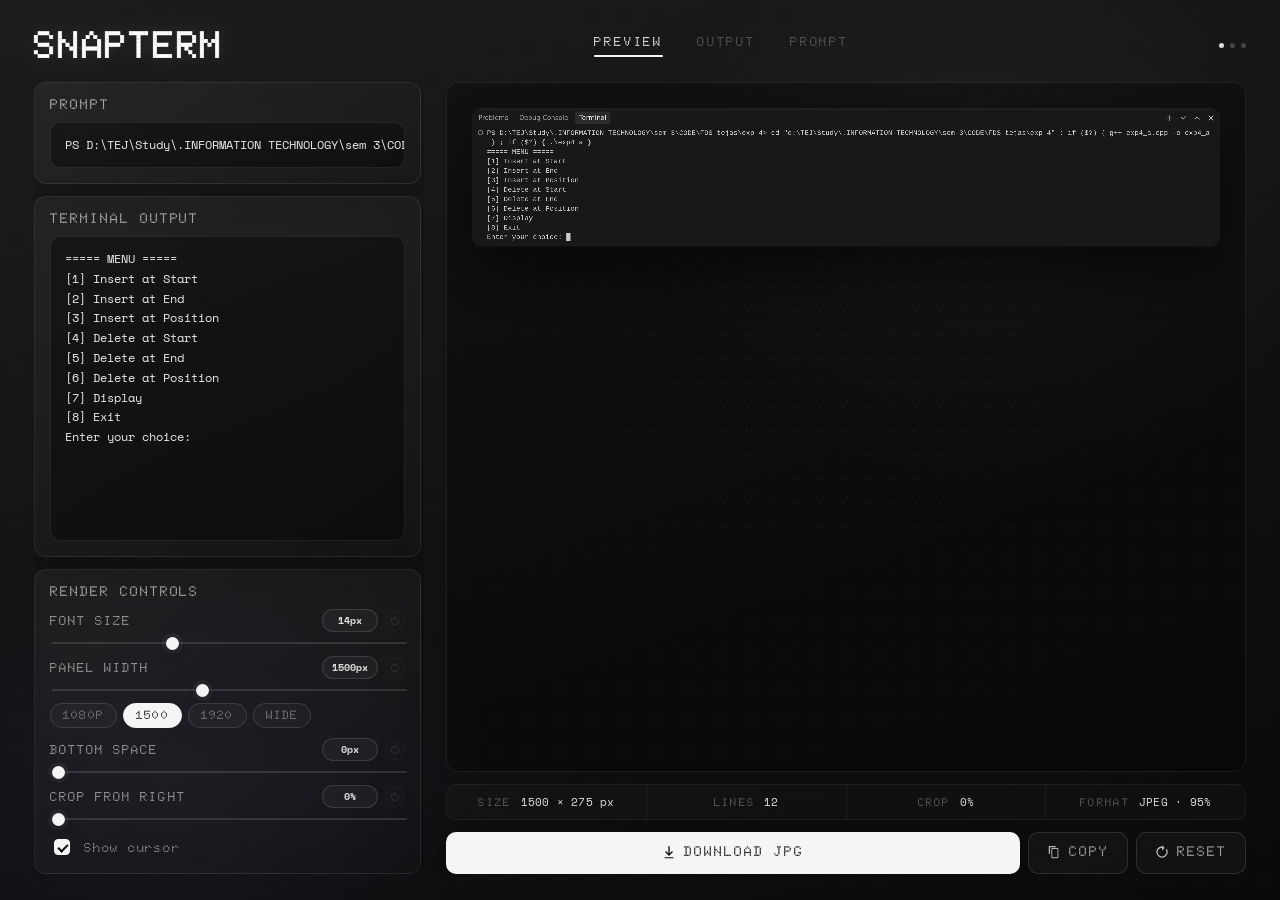
<file: index.html>
<!DOCTYPE html>
<html lang="en">

<head>
  <meta charset="utf-8" />
  <meta name="viewport" content="width=device-width, initial-scale=1, maximum-scale=5" />
  <meta name="color-scheme" content="dark" />
  <title>SnapTerm — VS Code terminal screenshots</title>
  <meta name="description" content="Generate pixel-accurate VS Code terminal screenshots from pasted text." />

  <link rel="preconnect" href="https://fonts.googleapis.com">
  <link rel="preconnect" href="https://fonts.gstatic.com" crossorigin>
  <link
    href="https://fonts.googleapis.com/css2?family=Doto:wght@100..900&family=Orbitron:wght@400;500;700;900&family=Inter:wght@300;400;500;600;700&family=Space+Mono:wght@400;700&display=swap"
    rel="stylesheet">

  <link rel="stylesheet" href="css/styles.css">
</head>

<body>

  <div class="stage-bg"></div>
  <div class="dot-grid"></div>

  <div class="app">

    <!-- ===================== TOPBAR ===================== -->
    <nav class="topbar">
      <div class="brand">SNAPTERM</div>

      <div class="nav-links" id="tabs">
        <button class="nav-item active" data-view="preview" type="button">Preview</button>
        <button class="nav-item" data-view="output" type="button">Output</button>
        <button class="nav-item" data-view="prompt" type="button">Prompt</button>
      </div>

      <div class="dots" id="dots">
        <span data-view="preview" class="active"></span>
        <span data-view="output"></span>
        <span data-view="prompt"></span>
      </div>
    </nav>

    <!-- ===================== STAGE ===================== -->
    <main class="stage">

      <!-- ---------- LEFT: editor column ---------- -->
      <div class="col-editor" id="colEditor">

        <section class="card card-prompt left-editor-card">
          <div class="label">Prompt</div>
          <textarea id="promptInput" class="prompt-single" spellcheck="false" rows="1"></textarea>
        </section>

        <section class="card card-output left-editor-card">
          <div class="label">Terminal Output</div>
          <textarea id="outputFull" spellcheck="false" placeholder="Paste your program output…"></textarea>
        </section>

        <section class="card card-controls" id="controlsCard">
          <button class="card-toggle" id="controlsToggle" type="button" aria-expanded="true"
            aria-controls="controlsBody">
            <span class="label">Render Controls</span>
            <svg class="chevron" viewBox="0 0 16 16" aria-hidden="true">
              <path d="M8 11 3 6l1-1 4 4 4-4 1 1-5 5Z" />
            </svg>
          </button>

          <div class="card-controls-body" id="controlsBody">

            <!-- Font size -->
            <div class="ctl">
              <div class="ctl-head">
                <span class="ctl-name">Font size</span>
                <div class="ctl-right">
                  <span class="val" id="fsVal">14px</span>
                  <button class="rst" type="button" title="Reset font size" data-target="fontSize" data-default="14">
                    <svg viewBox="0 0 16 16" aria-hidden="true">
                      <path
                        d="M8 3a5 5 0 1 0 4.546 2.914.75.75 0 0 1 1.302-.746A6.5 6.5 0 1 1 8 1.5V.75a.25.25 0 0 1 .41-.19l2.5 2.5a.25.25 0 0 1 0 .38l-2.5 2.5A.25.25 0 0 1 8 5.75V3Z" />
                    </svg>
                  </button>
                </div>
              </div>
              <input type="range" id="fontSize" min="10" max="22" step="1" value="14" />
            </div>

            <!-- Panel width -->
            <div class="ctl">
              <div class="ctl-head">
                <span class="ctl-name">Panel width</span>
                <div class="ctl-right">
                  <span class="val" id="pwVal">1500px</span>
                  <button class="rst" type="button" title="Reset panel width" data-target="panelWidth"
                    data-default="1500">
                    <svg viewBox="0 0 16 16" aria-hidden="true">
                      <path
                        d="M8 3a5 5 0 1 0 4.546 2.914.75.75 0 0 1 1.302-.746A6.5 6.5 0 1 1 8 1.5V.75a.25.25 0 0 1 .41-.19l2.5 2.5a.25.25 0 0 1 0 .38l-2.5 2.5A.25.25 0 0 1 8 5.75V3Z" />
                    </svg>
                  </button>
                </div>
              </div>
              <input type="range" id="panelWidth" min="700" max="2600" step="10" value="1500" />
              <div class="presets" id="presets">
                <button class="preset" data-w="1000" type="button">1080p</button>
                <button class="preset" data-w="1500" type="button">1500</button>
                <button class="preset" data-w="1920" type="button">1920</button>
                <button class="preset" data-w="2400" type="button">Wide</button>
              </div>
            </div>

            <!-- Bottom space -->
            <div class="ctl">
              <div class="ctl-head">
                <span class="ctl-name">Bottom space</span>
                <div class="ctl-right">
                  <span class="val" id="bsVal">0px</span>
                  <button class="rst" type="button" title="Reset bottom space" data-target="bottomSpace"
                    data-default="0">
                    <svg viewBox="0 0 16 16" aria-hidden="true">
                      <path
                        d="M8 3a5 5 0 1 0 4.546 2.914.75.75 0 0 1 1.302-.746A6.5 6.5 0 1 1 8 1.5V.75a.25.25 0 0 1 .41-.19l2.5 2.5a.25.25 0 0 1 0 .38l-2.5 2.5A.25.25 0 0 1 8 5.75V3Z" />
                    </svg>
                  </button>
                </div>
              </div>
              <input type="range" id="bottomSpace" min="0" max="800" step="10" value="0" />
            </div>

            <!-- Crop from right -->
            <div class="ctl">
              <div class="ctl-head">
                <span class="ctl-name">Crop from right</span>
                <div class="ctl-right">
                  <span class="val" id="crVal">0%</span>
                  <button class="rst" type="button" title="Reset crop" data-target="cropRight" data-default="0">
                    <svg viewBox="0 0 16 16" aria-hidden="true">
                      <path
                        d="M8 3a5 5 0 1 0 4.546 2.914.75.75 0 0 1 1.302-.746A6.5 6.5 0 1 1 8 1.5V.75a.25.25 0 0 1 .41-.19l2.5 2.5a.25.25 0 0 1 0 .38l-2.5 2.5A.25.25 0 0 1 8 5.75V3Z" />
                    </svg>
                  </button>
                </div>
              </div>
              <input type="range" id="cropRight" min="0" max="95" step="5" value="0" />
            </div>

            <!-- Cursor -->
            <div class="ctl" style="margin-top:4px">
              <label class="check">
                <input type="checkbox" id="cursor" checked />
                <span>Show cursor</span>
              </label>
            </div>

          </div>
        </section>
      </div>

      <!-- ---------- RIGHT: switchable view + pinned bottom rows ---------- -->
      <div class="col-preview" id="colPreview">

        <!-- Switchable content area -->
        <div class="view-stack">

          <!-- Preview view -->
          <div class="view active" data-view="preview">
            <div class="preview-stage">
              <div class="preview-scroll">
                <div class="canvas-wrap" id="canvasWrap">
                  <canvas id="termCanvas"></canvas>
                  <div class="crop-overlay" id="cropOverlay"></div>
                  <div class="crop-line" id="cropLine"></div>
                </div>
              </div>
            </div>
          </div>

          <!-- Output view -->
          <div class="view" data-view="output">
            <div class="term-stage">
              <div class="term-scroll">
                <div class="term-panel">
                  <textarea id="outputFullRight" spellcheck="false" placeholder="Paste your program output…"></textarea>
                </div>
              </div>
            </div>
          </div>

          <!-- Prompt view -->
          <div class="view" data-view="prompt">
            <div class="term-stage">
              <div class="term-scroll">
                <div class="term-panel term-panel-prompt">
                  <textarea id="promptInputRight" class="prompt-single" spellcheck="false" rows="1"></textarea>
                </div>
              </div>
            </div>
          </div>

        </div>

        <!-- Pinned info pills (constant across all tabs) -->
        <div class="info-row">
          <div class="info-pill"><span>Size</span><b id="dimInfo">—</b></div>
          <div class="info-pill"><span>Lines</span><b id="lineInfo">—</b></div>
          <div class="info-pill"><span>Crop</span><b id="cropInfo">0%</b></div>
          <div class="info-pill"><span>Format</span><b>JPEG · 95%</b></div>
        </div>

        <!-- Pinned actions (constant across all tabs) -->
        <div class="actions">
          <button class="btn btn-solid" id="dl" type="button">
            <svg viewBox="0 0 16 16" aria-hidden="true">
              <path d="M8 12.5 3.5 8l1.06-1.06L7.25 9.63V1.5h1.5v8.13l2.69-2.69L12.5 8 8 12.5Zm-5 1.5h10v1H3v-1Z" />
            </svg>
            Download JPG
          </button>
          <button class="btn btn-ghost" id="copyBtn" type="button">
            <svg viewBox="0 0 16 16" aria-hidden="true">
              <path
                d="M10 1H3a1 1 0 0 0-1 1v8h1.5V2.5H10V1Zm2 2.5H6a1 1 0 0 0-1 1V14a1 1 0 0 0 1 1h6a1 1 0 0 0 1-1V4.5a1 1 0 0 0-1-1Zm0 10.5H6V4.5h6V14Z" />
            </svg>
            <span class="txt">Copy</span>
          </button>
          <button class="btn btn-ghost" id="resetBtn" type="button">
            <svg viewBox="0 0 16 16" aria-hidden="true">
              <path
                d="M8 3a5 5 0 1 0 4.546 2.914.75.75 0 0 1 1.302-.746A6.5 6.5 0 1 1 8 1.5V.75a.25.25 0 0 1 .41-.19l2.5 2.5a.25.25 0 0 1 0 .38l-2.5 2.5A.25.25 0 0 1 8 5.75V3Z" />
            </svg>
            <span class="txt">Reset</span>
          </button>
        </div>

      </div>
    </main>

  </div>

  <div class="toast" id="toast"></div>

  <script src="js/app.js"></script>
</body>

</html>
</file>
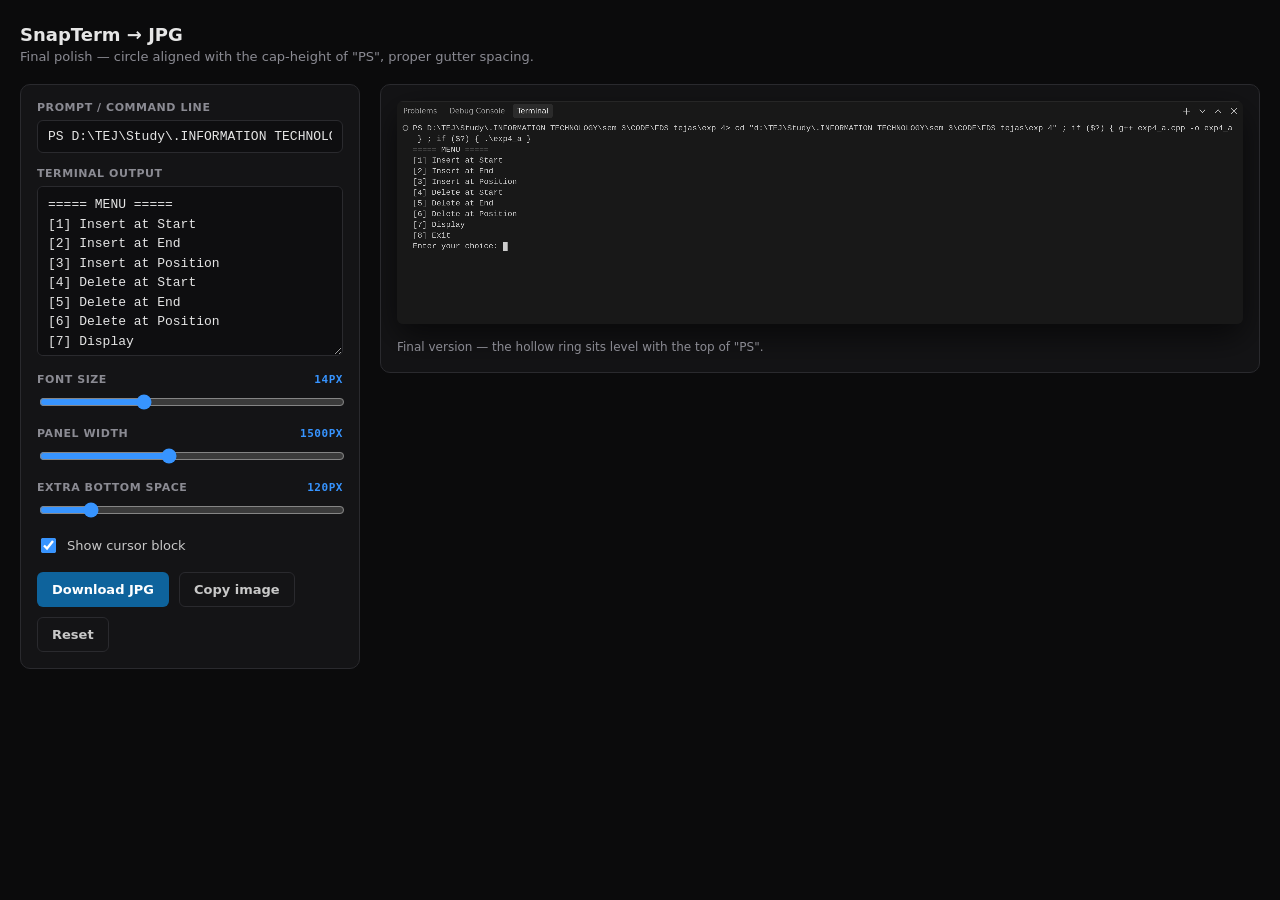
<file: SnapTerm.html>
<!DOCTYPE html>
<html lang="en">
<head>
  <meta charset="utf-8" />
  <meta name="viewport" content="width=device-width, initial-scale=1" />
  <title>SnapTerm — VS Code Terminal → JPG</title>
  <style>
    :root {
      --bg: #0b0b0c;
      --card: #141416;
      --border: #2a2a2e;
      --text: #e6e6e6;
      --muted: #8b8b93;
      --blue: #0e639c;
      --blue-hover: #1177bb;
      --blue-bright: #3794ff;
    }

    * { box-sizing: border-box; }

    body {
      margin: 0;
      background: var(--bg);
      color: var(--text);
      font-family: "Segoe UI", system-ui, -apple-system, Roboto, Helvetica, Arial, sans-serif;
      font-size: 14px;
    }

    .wrap {
      max-width: 1680px;
      margin: 0 auto;
      padding: 24px 20px 60px;
    }

    h1 { font-size: 18px; font-weight: 600; margin: 0 0 4px; }
    .sub { color: var(--muted); font-size: 13px; margin: 0 0 20px; }

    .layout {
      display: grid;
      grid-template-columns: 340px minmax(0, 1fr);
      gap: 20px;
      align-items: start;
    }
    @media (max-width: 980px) {
      .layout { grid-template-columns: 1fr; }
    }

    .card {
      background: var(--card);
      border: 1px solid var(--border);
      border-radius: 10px;
      padding: 16px;
    }

    .preview-card {
      background: var(--card);
      border: 1px solid var(--border);
      border-radius: 10px;
      padding: 16px;
      overflow: auto;
    }

    label.lbl {
      display: block;
      font-size: 11px;
      text-transform: uppercase;
      letter-spacing: .05em;
      color: var(--muted);
      margin: 0 0 6px;
      font-weight: 700;
    }

    input[type=text], textarea {
      width: 100%;
      background: #0e0e10;
      border: 1px solid var(--border);
      border-radius: 6px;
      color: #e6e6e6;
      padding: 8px 10px;
      font-family: "Cascadia Mono", "Cascadia Code", Consolas, "Courier New", monospace;
      font-size: 13px;
      resize: vertical;
      outline: none;
    }
    input[type=text]:focus,
    textarea:focus { border-color: var(--blue-bright); }

    .field { margin-bottom: 14px; }
    textarea { min-height: 170px; line-height: 1.5; }

    input[type=range] {
      width: 100%;
      accent-color: var(--blue-bright);
      cursor: pointer;
    }

    .val {
      float: right;
      font-family: Consolas, monospace;
      font-size: 11px;
      color: var(--blue-bright);
    }

    .check {
      display: flex;
      align-items: center;
      gap: 8px;
      font-size: 13px;
      color: #c8c8c8;
      margin: 0 0 16px;
    }

    input[type=checkbox] {
      accent-color: var(--blue-bright);
      width: 15px;
      height: 15px;
      cursor: pointer;
    }

    .btns { display: flex; gap: 10px; flex-wrap: wrap; }

    button {
      font: inherit;
      font-size: 13px;
      font-weight: 600;
      border-radius: 6px;
      border: 1px solid transparent;
      padding: 9px 14px;
      cursor: pointer;
      background: #2a2a2e;
      color: #e6e6e6;
      transition: background .12s;
    }
    button.primary { background: var(--blue); color: #fff; }
    button.primary:hover { background: var(--blue-hover); }

    button.ghost {
      background: transparent;
      border-color: var(--border);
      color: #c8c8c8;
    }
    button.ghost:hover { background: #1f1f22; }
    button:active { transform: translateY(1px); }

    #termCanvas {
      display: block;
      max-width: 100%;
      height: auto;
      border-radius: 6px;
      box-shadow: 0 12px 34px rgba(0, 0, 0, .6);
    }

    .hint {
      color: var(--muted);
      font-size: 12px;
      margin: 14px 0 0;
      line-height: 1.55;
    }
    .hint code {
      background: #1e1e22;
      padding: 1px 5px;
      border-radius: 4px;
      font-size: 11px;
    }
  </style>
</head>
<body>
  <div class="wrap">
    <h1>SnapTerm → JPG</h1>
    <p class="sub">
      Final polish — circle aligned with the cap-height of "PS", proper gutter spacing.
    </p>

    <div class="layout">
      <div class="card">
        <div class="field">
          <label class="lbl" for="prompt">Prompt / command line</label>
          <input type="text" id="prompt" spellcheck="false" />
        </div>

        <div class="field">
          <label class="lbl" for="output">Terminal output</label>
          <textarea id="output" spellcheck="false"></textarea>
        </div>

        <div class="field">
          <label class="lbl" for="fontSize">
            Font size <span class="val" id="fsVal">14px</span>
          </label>
          <input type="range" id="fontSize" min="10" max="22" step="1" value="14" />
        </div>

        <div class="field">
          <label class="lbl" for="panelWidth">
            Panel width <span class="val" id="pwVal">1500px</span>
          </label>
          <input type="range" id="panelWidth" min="700" max="2600" step="10" value="1500" />
        </div>

        <div class="field">
          <label class="lbl" for="bottomSpace">
            Extra bottom space <span class="val" id="bsVal">120px</span>
          </label>
          <input type="range" id="bottomSpace" min="0" max="800" step="10" value="120" />
        </div>

        <div class="check">
          <input type="checkbox" id="cursor" checked />
          <label for="cursor" style="margin: 0; cursor: pointer">Show cursor block</label>
        </div>

        <div class="btns">
          <button class="primary" id="dl" type="button">Download JPG</button>
          <button class="ghost" id="copy" type="button">Copy image</button>
          <button class="ghost" id="reset" type="button">Reset</button>
        </div>
      </div>

      <div class="preview-card">
        <canvas id="termCanvas"></canvas>
        <p class="hint">
          Final version — the hollow ring sits level with the top of "PS".
        </p>
      </div>
    </div>
  </div>

  <script>
    (function () {
      "use strict";

      var DEFAULT_PROMPT = 'PS D:\\TEJ\\Study\\.INFORMATION TECHNOLOGY\\sem 3\\CODE\\FDS tejas\\exp 4> cd "d:\\TEJ\\Study\\.INFORMATION TECHNOLOGY\\sem 3\\CODE\\FDS tejas\\exp 4" ; if ($?) { g++ exp4_a.cpp -o exp4_a } ; if ($?) { .\\exp4_a }';

      var DEFAULT_OUTPUT = [
        "===== MENU =====",
        "[1] Insert at Start",
        "[2] Insert at End",
        "[3] Insert at Position",
        "[4] Delete at Start",
        "[5] Delete at End",
        "[6] Delete at Position",
        "[7] Display",
        "[8] Exit",
        "Enter your choice: "
      ].join("\n");

      // Fixed JPG export quality — no slider
      var JPG_QUALITY = 0.95;

      // Panel geometry
      var HEADER_H = 35;
      var GUTTER = 22;   // widened for proper circle alignment
      var PAD_L = 6;
      var PAD_R = 12;
      var PAD_T = 4;
      var PAD_B = 8;

      // Fonts
      var MONO = '"Cascadia Mono", "Cascadia Code", Consolas, "Courier New", monospace';
      var UI_FONT = '13px "Segoe UI", system-ui, -apple-system, Roboto, Arial, sans-serif';

      // VS Code Dark+ colours
      var C_PANEL = "#181818";
      var C_BORDER = "#2b2b2b";
      var C_TAB = "#9d9d9d";
      var C_TAB_ON = "#e7e7e7";
      var C_TAB_BG = "#2b2b2b";
      var C_TEXT = "#cccccc";
      var C_ICON = "#c8c8c8";
      var C_DOT = "#8a8a8a";

      function $(id) { return document.getElementById(id); }

      var els = {
        prompt: $("prompt"),
        output: $("output"),
        fontSize: $("fontSize"),
        panelWidth: $("panelWidth"),
        bottomSpace: $("bottomSpace"),
        cursor: $("cursor"),
        fsVal: $("fsVal"),
        pwVal: $("pwVal"),
        bsVal: $("bsVal"),
        dl: $("dl"),
        copy: $("copy"),
        reset: $("reset")
      };

      var canvas = $("termCanvas");
      var ctx = canvas.getContext("2d");
      var meas = document.createElement("canvas").getContext("2d");

      function wrapChars(text, maxChars) {
        var out = [];
        var paras = String(text)
          .replace(/\r\n?/g, "\n")
          .replace(/\t/g, "    ")
          .split("\n");

        for (var p = 0; p < paras.length; p++) {
          var para = paras[p];
          if (para.length === 0) {
            out.push("");
            continue;
          }
          for (var i = 0; i < para.length; i += maxChars) {
            out.push(para.slice(i, i + maxChars));
          }
        }
        return out.length ? out : [""];
      }

      function roundRect(x, y, w, h, r) {
        ctx.beginPath();
        ctx.moveTo(x + r, y);
        ctx.lineTo(x + w - r, y);
        ctx.quadraticCurveTo(x + w, y, x + w, y + r);
        ctx.lineTo(x + w, y + h - r);
        ctx.quadraticCurveTo(x + w, y + h, x + w - r, y + h);
        ctx.lineTo(x + r, y + h);
        ctx.quadraticCurveTo(x, y + h, x, y + h - r);
        ctx.lineTo(x, y + r);
        ctx.quadraticCurveTo(x, y, x + r, y);
        ctx.closePath();
      }

      function drawPlus(cx, cy) {
        var r = 5.5;
        ctx.beginPath();
        ctx.moveTo(cx - r, cy); ctx.lineTo(cx + r, cy);
        ctx.moveTo(cx, cy - r); ctx.lineTo(cx, cy + r);
        ctx.stroke();
      }

      function drawChevron(cx, cy, dir) {
        var w = 4.5, h = 2.5;
        var d = dir === "down" ? 1 : -1;
        ctx.beginPath();
        ctx.moveTo(cx - w, cy - h * d);
        ctx.lineTo(cx, cy + h * d);
        ctx.lineTo(cx + w, cy - h * d);
        ctx.stroke();
      }

      function drawClose(cx, cy) {
        var r = 4.5;
        ctx.beginPath();
        ctx.moveTo(cx - r, cy - r); ctx.lineTo(cx + r, cy + r);
        ctx.moveTo(cx + r, cy - r); ctx.lineTo(cx - r, cy + r);
        ctx.stroke();
      }

      function drawHeader(W) {
        ctx.font = UI_FONT;
        ctx.textBaseline = "middle";

        var tabs = [
          ["Problems", false],
          ["Debug Console", false],
          ["Terminal", true]
        ];

        var x = 0;
        for (var i = 0; i < tabs.length; i++) {
          var label = tabs[i][0];
          var active = tabs[i][1];
          var tw = ctx.measureText(label).width + 22;

          if (active) {
            ctx.fillStyle = C_TAB_BG;
            roundRect(x + 3, 5, tw - 6, HEADER_H - 10, 5);
            ctx.fill();
          }

          ctx.fillStyle = active ? C_TAB_ON : C_TAB;
          ctx.fillText(label, x + 11, HEADER_H / 2 + 1);
          x += tw;
        }

        var iy = Math.round(HEADER_H / 2);
        ctx.strokeStyle = C_ICON;
        ctx.lineWidth = 1.2;
        ctx.lineCap = "round";
        ctx.lineJoin = "round";

        var cx = W - 16;
        drawClose(cx, iy);           cx -= 28;
        drawChevron(cx, iy, "up");   cx -= 28;
        drawChevron(cx, iy, "down"); cx -= 28;
        drawPlus(cx, iy);
      }

      function render() {
        try {
          var fontSize = +els.fontSize.value;
          var panelW = +els.panelWidth.value;
          var bottomSpace = +els.bottomSpace.value;
          var showCursor = els.cursor.checked;
          var prompt = els.prompt.value;
          var output = els.output.value;

          els.fsVal.textContent = fontSize + "px";
          els.pwVal.textContent = panelW + "px";
          els.bsVal.textContent = bottomSpace + "px";

          var lineH = Math.round(fontSize * 1.33);
          var bodyFont = fontSize + "px " + MONO;

          meas.font = bodyFont;
          var charW = meas.measureText("M").width || (fontSize * 0.6);
          var textLeft = PAD_L + GUTTER;
          var maxChars = Math.max(10, Math.floor((panelW - textLeft - PAD_R) / charW));

          var raw = prompt.length ? (prompt + "\n" + output) : output;
          var lines = wrapChars(raw, maxChars);

          var cursorLine = lines.length - 1;
          var cursorCol = (lines[cursorLine] || "").length;
          if (cursorCol >= maxChars) {
            cursorLine++;
            cursorCol = 0;
          }

          var bodyLines = Math.max(lines.length, showCursor ? cursorLine + 1 : 0);
          var H = HEADER_H + PAD_T + bodyLines * lineH + PAD_B + bottomSpace;
          if (H < 160) H = 160;

          var S = 2;
          if (panelW * S * H * S > 2.0e8) S = 1;

          canvas.width = Math.round(panelW * S);
          canvas.height = Math.round(H * S);
          canvas.style.width = panelW + "px";
          canvas.style.height = "auto";

          ctx.setTransform(S, 0, 0, S, 0, 0);
          ctx.imageSmoothingEnabled = true;
          ctx.imageSmoothingQuality = "high";
          ctx.textRendering = "geometricPrecision";

          ctx.fillStyle = C_PANEL;
          ctx.fillRect(0, 0, panelW, H);
          ctx.fillStyle = C_BORDER;
          ctx.fillRect(0, 0, panelW, 1);

          drawHeader(panelW);

          var startY = HEADER_H + PAD_T;

          // Hollow ring, nudged up 1px to align with the cap-height of "PS"
          if (prompt.length > 0 && lines.length > 0) {
            var dotCx = PAD_L + GUTTER / 2 - 2;
            var dotCy = startY + lineH / 2 - 1;
            ctx.beginPath();
            ctx.arc(dotCx, dotCy, 4.5, 0, Math.PI * 2);
            ctx.strokeStyle = C_DOT;
            ctx.lineWidth = 1.5;
            ctx.stroke();
          }

          ctx.font = bodyFont;
          ctx.textBaseline = "middle";
          ctx.fillStyle = C_TEXT;

          for (var i = 0; i < lines.length; i++) {
            if (lines[i]) {
              ctx.fillText(lines[i], textLeft, startY + i * lineH + lineH / 2);
            }
          }

          if (showCursor) {
            var cy = startY + cursorLine * lineH;
            var ch = Math.round(fontSize * 1.15);
            ctx.fillStyle = C_TEXT;
            ctx.fillRect(textLeft + cursorCol * charW, cy + (lineH - ch) / 2, charW, ch);
          }
        } catch (err) {
          console.error("Render error:", err);
        }
      }

      function download() {
        try {
          // Composite over panel bg first — JPEG has no alpha channel
          var tmp = document.createElement("canvas");
          tmp.width = canvas.width;
          tmp.height = canvas.height;
          var tctx = tmp.getContext("2d");
          tctx.fillStyle = "#181818";
          tctx.fillRect(0, 0, tmp.width, tmp.height);
          tctx.drawImage(canvas, 0, 0);

          var dataUrl = tmp.toDataURL("image/jpeg", JPG_QUALITY);
          var a = document.createElement("a");
          a.href = dataUrl;
          a.download = "snapterm.jpg";
          document.body.appendChild(a);
          a.click();
          document.body.removeChild(a);
        } catch (err) {
          console.error("Download error:", err);
          alert("Download failed: " + err.message);
        }
      }

      function copyImage() {
        var original = els.copy.textContent;
        if (!navigator.clipboard || !window.ClipboardItem) {
          els.copy.textContent = "Not supported";
          setTimeout(function () { els.copy.textContent = original; }, 1500);
          return;
        }
        canvas.toBlob(function (blob) {
          navigator.clipboard.write([new ClipboardItem({ "image/png": blob })])
            .then(function () {
              els.copy.textContent = "Copied";
              setTimeout(function () { els.copy.textContent = original; }, 1500);
            })
            .catch(function () {
              els.copy.textContent = "Use Download";
              setTimeout(function () { els.copy.textContent = original; }, 1500);
            });
        }, "image/png");
      }

      function reset() {
        els.prompt.value = DEFAULT_PROMPT;
        els.output.value = DEFAULT_OUTPUT;
        els.fontSize.value = 14;
        els.panelWidth.value = 1500;
        els.bottomSpace.value = 120;
        els.cursor.checked = true;
        render();
      }

      function bind() {
        var inputs = [
          els.prompt, els.output, els.fontSize,
          els.panelWidth, els.bottomSpace, els.cursor
        ];
        for (var i = 0; i < inputs.length; i++) {
          inputs[i].addEventListener("input", render);
          inputs[i].addEventListener("change", render);
        }
        els.dl.addEventListener("click", download);
        els.copy.addEventListener("click", copyImage);
        els.reset.addEventListener("click", reset);
      }

      function init() {
        els.prompt.value = DEFAULT_PROMPT;
        els.output.value = DEFAULT_OUTPUT;
        bind();
        render();
      }

      if (document.readyState === "loading") {
        document.addEventListener("DOMContentLoaded", init);
      } else {
        init();
      }
    })();
  </script>
</body>
</html>
</file>
<file: css/styles.css>
/* ============================================================
   SnapTerm — Dark Edition
   Stylesheet
   ============================================================ */

/* ============================================================
   TOKENS
   ============================================================ */
:root {
	--w: #f5f5f5;
	--ink: rgba(255, 255, 255, 0.92);
	--ink-2: rgba(255, 255, 255, 0.70);
	--ink-3: rgba(255, 255, 255, 0.45);
	--ink-4: rgba(255, 255, 255, 0.30);
	--ink-5: rgba(255, 255, 255, 0.16);
	--line: rgba(255, 255, 255, 0.08);
	--line-2: rgba(255, 255, 255, 0.12);
	--glass: linear-gradient(145deg, rgba(255, 255, 255, 0.05), rgba(255, 255, 255, 0.01));
	--card-shadow: 0 8px 32px rgba(0, 0, 0, 0.2);
	--term-bg: #181818;
	--term-text: #cccccc;

	--dot: 'Doto', 'Orbitron', system-ui, sans-serif;
	--tech: 'Orbitron', 'Doto', sans-serif;
	--mono: 'Space Mono', ui-monospace, monospace;
	--term-font: "Cascadia Mono", "Cascadia Code", Consolas, "Courier New", monospace;
	--ui: 'Inter', system-ui, -apple-system, Roboto, Helvetica, Arial, sans-serif;
}

* {
	box-sizing: border-box;
}

html,
body {
	margin: 0;
	padding: 0;
	height: 100%;
	overflow: hidden;
	background: #0a0a0b;
	color: #fff;
	font-family: var(--ui);
	-webkit-font-smoothing: antialiased;
	text-rendering: optimizeLegibility;
	overscroll-behavior: none;
}

/* ============================================================
   BACKDROP
   ============================================================ */
.stage-bg {
	position: fixed;
	inset: 0;
	z-index: 0;
	background: linear-gradient(160deg, #1c1c1e 0%, #121214 50%, #0a0a0b 100%);
}

.stage-bg::before {
	content: '';
	position: absolute;
	top: -10%;
	right: -5%;
	width: 55%;
	height: 65%;
	background: radial-gradient(ellipse, rgba(255, 255, 255, 0.045) 0%, transparent 70%);
	pointer-events: none;
}

.stage-bg::after {
	content: '';
	position: absolute;
	bottom: -15%;
	left: -10%;
	width: 50%;
	height: 55%;
	background: radial-gradient(ellipse, rgba(120, 160, 255, 0.05) 0%, transparent 70%);
	pointer-events: none;
}

.dot-grid {
	position: fixed;
	inset: 0;
	z-index: 1;
	pointer-events: none;
	background-image: radial-gradient(rgba(255, 255, 255, 0.075) 1px, transparent 1px);
	background-size: 32px 32px;
}

/* ============================================================
   SHELL
   ============================================================ */
.app {
	position: relative;
	z-index: 2;
	height: 100dvh;
	width: 100%;
	max-width: 100%;
	display: flex;
	flex-direction: column;
	padding: 26px 34px 26px;
	gap: 18px;
	overflow: hidden;
}

/* ---------- Topbar ---------- */
.topbar {
	flex-shrink: 0;
	display: flex;
	align-items: center;
	justify-content: space-between;
	gap: 24px;
}

.brand {
	font-family: var(--dot);
	font-weight: 900;
	font-size: 38px;
	letter-spacing: 0.02em;
	line-height: 1;
	color: #fff;
	flex-shrink: 0;
	text-shadow: 0 0 28px rgba(255, 255, 255, 0.22);
	-webkit-text-stroke: 0.6px #fff;
}

.nav-links {
	display: flex;
	align-items: center;
	gap: 34px;
}

.nav-item {
	position: relative;
	background: none;
	border: none;
	padding: 0 0 8px;
	font-family: var(--dot);
	font-weight: 800;
	font-size: 13px;
	letter-spacing: 0.14em;
	text-transform: uppercase;
	color: var(--ink-4);
	cursor: pointer;
	transition: color .2s;
}

.nav-item::after {
	content: '';
	position: absolute;
	left: 0;
	right: 0;
	bottom: 0;
	height: 1.5px;
	border-radius: 1px;
	background: var(--w);
	opacity: 0;
	transition: opacity .2s;
}

.nav-item:hover {
	color: #fff;
}

.nav-item:hover::after {
	opacity: .45;
}

.nav-item.active {
	color: #fff;
	text-shadow: 0 0 14px rgba(255, 255, 255, 0.15);
}

.nav-item.active::after {
	opacity: 1;
}

.dots {
	display: flex;
	gap: 6px;
	flex-shrink: 0;
}

.dots span {
	width: 5px;
	height: 5px;
	border-radius: 50%;
	background: rgba(255, 255, 255, 0.2);
	transition: background .2s;
}

.dots span.active {
	background: rgba(255, 255, 255, 0.85);
}

/* ---------- Stage ---------- */
.stage {
	flex: 1;
	min-height: 0;
	display: grid;
	grid-template-columns: minmax(320px, 390px) minmax(0, 1fr);
	gap: 22px;
	overflow: hidden;
}

.col-editor,
.col-preview {
	display: flex;
	flex-direction: column;
	gap: 12px;
	min-height: 0;
	min-width: 0;
}

.col-editor {
	overflow-y: auto;
	padding-right: 3px;
}

/* ============================================================
   VIEW STACK — right column switcher
   ============================================================ */
.view-stack {
	display: flex;
	flex-direction: column;
	flex: 1 1 auto;
	min-height: 0;
	min-width: 0;
}

.view {
	display: none;
	flex-direction: column;
	gap: 12px;
	flex: 1;
	min-height: 0;
	min-width: 0;
}

.view.active {
	display: flex;
}

/* ============================================================
   CARDS
   ============================================================ */
.card {
	display: flex;
	flex-direction: column;
	gap: 10px;
	padding: 15px;
	min-height: 0;
	background: var(--glass);
	border: 1px solid var(--line);
	border-radius: 12px;
	backdrop-filter: blur(12px);
	-webkit-backdrop-filter: blur(12px);
	box-shadow: var(--card-shadow);
}

.card-output {
	flex: 1 1 auto;
	min-height: 150px;
}

.card-prompt {
	flex: 0 0 auto;
}

.card-controls {
	flex: 0 0 auto;
}

.label {
	flex-shrink: 0;
	font-family: var(--dot);
	font-weight: 800;
	font-size: 14px;
	letter-spacing: 0.14em;
	text-transform: uppercase;
	color: var(--ink-2);
	line-height: 1;
}

/* ============================================================
   COLLAPSIBLE TOGGLE
   ============================================================ */
.card-toggle {
	display: flex;
	align-items: center;
	justify-content: space-between;
	gap: 8px;
	width: 100%;
	padding: 0;
	margin: 0;
	background: none;
	border: none;
	font: inherit;
	color: inherit;
	text-align: left;
	cursor: default;
	flex-shrink: 0;
	-webkit-tap-highlight-color: transparent;
}

.card-toggle:focus {
	outline: none;
}

.card-toggle .chevron {
	width: 16px;
	height: 16px;
	fill: currentColor;
	color: var(--ink-3);
	display: none;
	flex-shrink: 0;
	transition: transform .25s cubic-bezier(0.4, 0, 0.2, 1);
}

.card-controls-body {
	display: flex;
	flex-direction: column;
	gap: 10px;
}

/* ---------- Left column inputs ---------- */
.card textarea,
.card input[type=text] {
	width: 100%;
	background: rgba(0, 0, 0, 0.35);
	border: 1px solid var(--line);
	border-radius: 10px;
	color: var(--ink);
	padding: 12px 14px;
	font-family: var(--mono);
	font-size: 12px;
	line-height: 1.65;
	outline: none;
	transition: border-color .2s, box-shadow .2s, background .2s;
}

.card textarea {
	resize: none;
	flex: 1;
	min-height: 0;
}

.card input[type=text] {
	min-height: 46px;
}

.card textarea::placeholder,
.card input[type=text]::placeholder {
	color: rgba(255, 255, 255, 0.2);
}

.card textarea:focus,
.card input[type=text]:focus {
	border-color: rgba(255, 255, 255, 0.22);
	background: rgba(0, 0, 0, 0.5);
	box-shadow: 0 0 0 3px rgba(255, 255, 255, 0.045);
}

/* ============================================================
   SINGLE-LINE PROMPT TEXTAREAS
   ============================================================ */
.prompt-single {
	white-space: nowrap;
	overflow-x: auto;
	overflow-y: hidden;
	resize: none;
}

.card textarea.prompt-single {
	flex: 0 0 auto;
	height: 46px;
	min-height: 46px;
	max-height: 46px;
	padding: 12px 14px;
	line-height: 20px;
}

/* ============================================================
   CONTROLS
   ============================================================ */
.ctl {
	display: flex;
	flex-direction: column;
	gap: 8px;
}

.ctl-head {
	display: flex;
	align-items: center;
	justify-content: space-between;
	gap: 8px;
}

.ctl-name {
	font-family: var(--dot);
	font-weight: 800;
	font-size: 13px;
	letter-spacing: 0.08em;
	text-transform: uppercase;
	color: rgba(255, 255, 255, 0.62);
	line-height: 1;
}

.ctl-right {
	display: flex;
	align-items: center;
	gap: 7px;
	flex-shrink: 0;
}

.val {
	font-family: var(--mono);
	font-size: 10px;
	font-weight: 700;
	color: rgba(255, 255, 255, 0.85);
	border: 1px solid var(--line-2);
	background: rgba(255, 255, 255, 0.04);
	border-radius: 9999px;
	padding: 3px 9px;
	min-width: 56px;
	text-align: center;
}

.rst {
	width: 20px;
	height: 20px;
	padding: 0;
	display: grid;
	place-items: center;
	border: 1px solid var(--line-2);
	background: rgba(255, 255, 255, 0.03);
	border-radius: 50%;
	color: rgba(255, 255, 255, 0.4);
	cursor: pointer;
	transition: all .15s;
	flex-shrink: 0;
}

.rst svg {
	width: 10px;
	height: 10px;
	fill: currentColor;
}

.rst:hover:not(:disabled) {
	color: #0a0a0b;
	background: var(--w);
	border-color: var(--w);
	transform: rotate(-30deg);
}

.rst:active:not(:disabled) {
	transform: scale(.9);
}

.rst:disabled {
	opacity: .25;
	cursor: not-allowed;
	pointer-events: none;
}

/* ---------- Range ---------- */
input[type=range] {
	-webkit-appearance: none;
	appearance: none;
	width: 100%;
	height: 2px;
	background: rgba(255, 255, 255, 0.12);
	border-radius: 2px;
	outline: none;
	cursor: pointer;
}

input[type=range]::-webkit-slider-thumb {
	-webkit-appearance: none;
	appearance: none;
	width: 13px;
	height: 13px;
	border-radius: 50%;
	background: var(--w);
	border: none;
	cursor: pointer;
	box-shadow: 0 0 0 4px rgba(255, 255, 255, 0.05), 0 2px 8px rgba(0, 0, 0, 0.5);
	transition: box-shadow .2s, transform .12s;
}

input[type=range]:hover::-webkit-slider-thumb {
	box-shadow: 0 0 0 6px rgba(255, 255, 255, 0.10), 0 2px 10px rgba(0, 0, 0, 0.6);
}

input[type=range]:active::-webkit-slider-thumb {
	transform: scale(1.15);
}

input[type=range]::-moz-range-thumb {
	width: 13px;
	height: 13px;
	border-radius: 50%;
	background: var(--w);
	border: none;
	cursor: pointer;
}

input[type=range]::-moz-range-track {
	height: 2px;
	background: rgba(255, 255, 255, 0.12);
	border-radius: 2px;
}

/* ---------- Presets ---------- */
.presets {
	display: flex;
	gap: 6px;
	flex-wrap: wrap;
	margin-top: 2px;
}

.preset {
	font-family: var(--dot);
	font-weight: 800;
	font-size: 12px;
	letter-spacing: 0.1em;
	text-transform: uppercase;
	padding: 5px 12px 6px;
	border-radius: 9999px;
	border: 1px solid var(--line-2);
	background: rgba(255, 255, 255, 0.03);
	color: var(--ink-3);
	cursor: pointer;
	line-height: 1;
	transition: all .15s;
}

.preset:hover {
	color: #fff;
	border-color: rgba(255, 255, 255, 0.3);
}

.preset.active {
	background: var(--w);
	color: #0a0a0b;
	border-color: var(--w);
}

/* ---------- Checkbox ---------- */
.check {
	display: flex;
	align-items: center;
	gap: 11px;
	font-family: var(--dot);
	font-weight: 700;
	font-size: 13px;
	letter-spacing: 0.06em;
	color: rgba(255, 255, 255, 0.62);
	cursor: pointer;
	user-select: none;
}

input[type=checkbox] {
	-webkit-appearance: none;
	appearance: none;
	width: 16px;
	height: 16px;
	flex-shrink: 0;
	border: 1.5px solid rgba(255, 255, 255, 0.18);
	border-radius: 4px;
	background: rgba(0, 0, 0, 0.35);
	cursor: pointer;
	position: relative;
	transition: all .15s;
}

input[type=checkbox]:checked {
	background: var(--w);
	border-color: var(--w);
}

input[type=checkbox]:checked::after {
	content: '';
	position: absolute;
	left: 4.5px;
	top: 1.5px;
	width: 4px;
	height: 8px;
	border: solid #0a0a0b;
	border-width: 0 2px 2px 0;
	transform: rotate(45deg);
}

/* ============================================================
   PREVIEW STAGE
   ============================================================ */
.preview-stage {
	position: relative;
	flex: 1;
	min-height: 0;
	display: flex;
	border-radius: 12px;
	border: 1px solid rgba(255, 255, 255, 0.07);
	background: rgba(0, 0, 0, 0.28);
	overflow: hidden;
}

.preview-stage::before {
	content: '';
	position: absolute;
	inset: 0;
	pointer-events: none;
	background-image: radial-gradient(rgba(255, 255, 255, 0.05) 1px, transparent 1px);
	background-size: 24px 24px;
	-webkit-mask-image: radial-gradient(ellipse at 50% 40%, #000 25%, transparent 78%);
	mask-image: radial-gradient(ellipse at 50% 40%, #000 25%, transparent 78%);
}

.preview-scroll {
	position: relative;
	z-index: 1;
	flex: 1;
	min-height: 0;
	overflow: auto;
	display: flex;
	align-items: flex-start;
	justify-content: center;
	padding: 26px;
}

.canvas-wrap {
	position: relative;
	display: inline-block;
	max-width: 100%;
	line-height: 0;
}

#termCanvas {
	display: block;
	max-width: 100%;
	height: auto;
	border-radius: 8px;
	box-shadow: 0 24px 60px rgba(0, 0, 0, 0.55), 0 0 0 1px rgba(255, 255, 255, 0.06);
}

.canvas-wrap.cropping {
	width: 100%;
	max-width: 100%;
	overflow: hidden;
}

.canvas-wrap.cropping #termCanvas {
	max-width: none;
	border-radius: 8px 0 0 8px;
}

.canvas-wrap.cropping .crop-overlay {
	background: rgba(0, 0, 0, 0.45);
	backdrop-filter: none;
	border-top-right-radius: 0;
	border-bottom-right-radius: 0;
}

.crop-overlay {
	position: absolute;
	top: 0;
	bottom: 0;
	right: 0;
	background: rgba(0, 0, 0, 0.55);
	backdrop-filter: blur(1px);
	pointer-events: none;
	border-top-right-radius: 8px;
	border-bottom-right-radius: 8px;
	display: none;
}

.crop-line {
	position: absolute;
	top: 0;
	bottom: 0;
	width: 0;
	border-left: 1.5px dashed rgba(255, 255, 255, 0.65);
	pointer-events: none;
	display: none;
}

/* ============================================================
   TERM STAGE — Output / Prompt views
   ============================================================ */
.term-stage {
	position: relative;
	flex: 1;
	min-height: 0;
	display: flex;
	border-radius: 12px;
	border: 1px solid rgba(255, 255, 255, 0.07);
	background: rgba(0, 0, 0, 0.28);
	overflow: hidden;
}

.term-stage::before {
	content: '';
	position: absolute;
	inset: 0;
	pointer-events: none;
	background-image: radial-gradient(rgba(255, 255, 255, 0.05) 1px, transparent 1px);
	background-size: 24px 24px;
	-webkit-mask-image: radial-gradient(ellipse at 50% 40%, #000 25%, transparent 78%);
	mask-image: radial-gradient(ellipse at 50% 40%, #000 25%, transparent 78%);
}

.term-scroll {
	position: relative;
	z-index: 1;
	flex: 1;
	min-height: 0;
	overflow: auto;
	padding: 26px;
	display: flex;
	align-items: stretch;
	justify-content: center;
}

.term-panel {
	position: relative;
	width: 100%;
	min-height: 100%;
	display: flex;
	background: var(--term-bg);
	border-radius: 8px;
	border: 1px solid rgba(255, 255, 255, 0.06);
	box-shadow: 0 24px 60px rgba(0, 0, 0, 0.55), 0 0 0 1px rgba(255, 255, 255, 0.06);
	overflow: hidden;
}

.view[data-view="prompt"] .term-scroll {
	align-items: flex-start;
}

.term-panel-prompt {
	align-items: stretch;
	min-height: 0;
	height: auto;
	padding: 0;
}

.term-panel textarea,
.term-panel input[type=text] {
	width: 100%;
	background: transparent;
	border: none;
	border-radius: 8px;
	color: var(--term-text);
	font-family: var(--term-font);
	font-size: 14px;
	line-height: 1.4;
	padding: 14px 16px;
	outline: none;
	resize: none;
	caret-color: var(--term-text);
}

.term-panel textarea {
	flex: 1;
	min-height: 0;
}

.term-panel input[type=text] {
	padding: 8px 16px;
}

.term-panel textarea.prompt-single {
	flex: 0 0 auto;
	height: 48px;
	min-height: 48px;
	max-height: 48px;
	padding: 12px 16px;
	line-height: 22px;
	white-space: nowrap;
	overflow-x: auto;
	overflow-y: hidden;
}

.term-panel textarea::placeholder,
.term-panel input[type=text]::placeholder {
	color: rgba(204, 204, 204, 0.32);
}

.term-panel textarea::selection,
.term-panel input[type=text]::selection {
	background: rgba(255, 255, 255, 0.18);
}

.term-panel textarea::-webkit-scrollbar,
.term-panel input[type=text]::-webkit-scrollbar {
	width: 8px;
	height: 8px;
}

.term-panel textarea::-webkit-scrollbar-thumb,
.term-panel input[type=text]::-webkit-scrollbar-thumb {
	background: rgba(255, 255, 255, 0.12);
	border-radius: 6px;
}

/* ============================================================
   INFO BAR — desktop (framed strip)
   ============================================================ */
.info-row {
	flex-shrink: 0;
	display: flex;
	align-items: stretch;
	flex-wrap: nowrap;
	gap: 0;
	padding: 0;
	background: rgba(255, 255, 255, 0.02);
	border: 1px solid rgba(255, 255, 255, 0.055);
	border-radius: 10px;
	backdrop-filter: blur(10px);
	-webkit-backdrop-filter: blur(10px);
	overflow: hidden;
}

.info-pill {
	display: flex;
	align-items: baseline;
	justify-content: center;
	gap: 9px;
	padding: 9px 16px;
	border-right: 1px solid rgba(255, 255, 255, 0.055);
	white-space: nowrap;
	flex: 1 1 0;
	min-width: 0;
}

.info-pill:last-child {
	border-right: none;
}

.info-pill span {
	font-family: var(--dot);
	font-size: 11px;
	font-weight: 800;
	letter-spacing: 0.12em;
	text-transform: uppercase;
	color: rgba(255, 255, 255, 0.38);
	line-height: 1;
}

.info-pill b {
	font-family: var(--mono);
	font-size: 11px;
	font-weight: 400;
	letter-spacing: 0.02em;
	color: rgba(255, 255, 255, 0.88);
	font-feature-settings: "tnum" 1;
}

/* ---------- Buttons (pinned) ---------- */
.actions {
	flex-shrink: 0;
	display: flex;
	gap: 8px;
}

.btn {
	display: inline-flex;
	align-items: center;
	justify-content: center;
	gap: 8px;
	font-family: var(--dot);
	font-weight: 800;
	font-size: 14px;
	letter-spacing: 0.14em;
	text-transform: uppercase;
	line-height: 1;
	padding: 12px 18px 14px;
	border-radius: 10px;
	border: 1px solid transparent;
	cursor: pointer;
	white-space: nowrap;
	transition: all .18s cubic-bezier(0.4, 0, 0.2, 1);
}

.btn svg {
	width: 14px;
	height: 14px;
	fill: currentColor;
	flex-shrink: 0;
}

.btn:focus-visible {
	outline: none;
	box-shadow: 0 0 0 3px rgba(255, 255, 255, 0.18);
}

.btn-solid {
	flex: 1;
	background: var(--w);
	color: #0a0a0b;
	box-shadow: 0 6px 20px rgba(0, 0, 0, 0.45);
}

.btn-solid:hover {
	background: #fff;
	transform: translateY(-1px);
	box-shadow: 0 10px 26px rgba(0, 0, 0, 0.55);
}

.btn-solid:active {
	transform: translateY(0);
}

.btn-ghost {
	flex: 0 0 auto;
	background: rgba(255, 255, 255, 0.03);
	border-color: var(--line-2);
	color: var(--ink-2);
}

.btn-ghost:hover {
	background: var(--w);
	border-color: var(--w);
	color: #0a0a0b;
}

.btn-ghost:active {
	transform: translateY(1px);
}

/* ---------- Toast ---------- */
.toast {
	position: fixed;
	left: 50%;
	bottom: 28px;
	transform: translateX(-50%) translateY(14px);
	padding: 12px 22px;
	background: rgba(20, 20, 22, 0.94);
	border: 1px solid var(--line-2);
	border-radius: 9999px;
	backdrop-filter: blur(16px);
	-webkit-backdrop-filter: blur(16px);
	color: #fff;
	font-family: var(--dot);
	font-weight: 800;
	font-size: 13px;
	letter-spacing: 0.12em;
	text-transform: uppercase;
	line-height: 1;
	opacity: 0;
	pointer-events: none;
	transition: opacity .22s, transform .22s;
	box-shadow: 0 14px 40px rgba(0, 0, 0, 0.6);
	z-index: 200;
}

.toast.show {
	opacity: 1;
	transform: translateX(-50%) translateY(0);
}

.toast.success {
	border-color: rgba(52, 211, 153, 0.5);
}

.toast.error {
	border-color: rgba(248, 113, 113, 0.5);
}

/* ---------- Scrollbars ---------- */
::-webkit-scrollbar {
	width: 8px;
	height: 8px;
}

::-webkit-scrollbar-track {
	background: transparent;
}

::-webkit-scrollbar-thumb {
	background: rgba(255, 255, 255, 0.1);
	border-radius: 6px;
}

::-webkit-scrollbar-thumb:hover {
	background: rgba(255, 255, 255, 0.2);
}

/* ============================================================
   MOBILE ≤ 1023px
   ============================================================ */
@media (max-width:1023px) {

	/* No page scroll — layout fits exactly the viewport */
	.app {
		padding: 12px 12px 12px;
		gap: 10px;
		height: 100dvh;
		overflow: hidden;
	}

	.brand {
		font-size: 30px;
	}

	.nav-links {
		gap: 20px;
	}

	.nav-item {
		font-size: 12px;
		letter-spacing: 0.12em;
	}

	.dots {
		display: none;
	}

	.stage {
		display: flex;
		flex-direction: column;
		gap: 8px;
		flex: 1;
		min-height: 0;
		overflow: hidden;
	}

	.col-editor,
	.col-preview {
		display: contents;
	}

	.card-prompt,
	.card-output {
		display: none;
	}

	/* Hide the info strip entirely on mobile */
	.info-row {
		display: none;
	}

	/* Mobile stack order: Preview → Render Controls → Actions */
	.view-stack {
		order: 1;
		flex: 1 1 auto;
		min-height: 0;
		overflow: hidden;
	}

	.card-controls {
		order: 2;
		flex: 0 0 auto;
	}

	.actions {
		order: 3;
		flex: 0 0 auto;
	}

	/* Preview fills whatever space is left, scrolls internally */
	.view {
		min-height: 0;
		overflow: hidden;
	}

	.preview-stage,
	.term-stage {
		border-radius: 12px;
		flex: 1;
		min-height: 0;
	}

	.preview-scroll,
	.term-scroll {
		padding: 12px;
		overflow: auto;
	}

	#termCanvas {
		border-radius: 6px;
		box-shadow:
			0 14px 36px rgba(0, 0, 0, 0.6),
			0 0 0 1px rgba(255, 255, 255, 0.06);
	}

	.term-panel {
		border-radius: 6px;
		box-shadow:
			0 14px 36px rgba(0, 0, 0, 0.6),
			0 0 0 1px rgba(255, 255, 255, 0.06);
	}

	/* Render Controls: cap height so expanding never pushes the layout */
	.card-controls {
		padding: 12px;
	}

	.card-controls-body {
		max-height: 34vh;
		overflow-y: auto;
		overflow-x: hidden;
	}

	/* Prevent any horizontal overflow inside the controls body */
	.card-controls-body,
	.card-controls-body .ctl,
	.card-controls-body .ctl-head,
	.card-controls-body .presets {
		min-width: 0;
		max-width: 100%;
	}

	.card-controls-body .presets {
		flex-wrap: wrap;
	}

	/* ---------- Collapsible Render Controls ---------- */
	.card-toggle {
		cursor: pointer;
		padding: 2px 0;
	}

	.card-toggle .chevron {
		display: block;
	}

	.card-controls.collapsed .card-toggle .chevron {
		transform: rotate(-90deg);
	}

	.card-controls.collapsed .card-controls-body {
		display: none;
	}

	.btn {
		padding: 10px 14px 11px;
		font-size: 12.5px;
		letter-spacing: 0.1em;
	}

	.btn-ghost span.txt {
		display: none;
	}

	.label {
		font-size: 13px;
	}

	.ctl-name {
		font-size: 12px;
	}

	.check {
		font-size: 12px;
	}

	.preset {
		font-size: 11px;
		padding: 4px 10px 5px;
	}

	.term-panel textarea,
	.term-panel input[type=text] {
		font-size: 13px;
	}
}

@media (max-width:420px) {
	.app {
		padding: 10px 10px 10px;
		gap: 8px;
	}

	.nav-links {
		gap: 14px;
	}

	.brand {
		font-size: 24px;
		letter-spacing: 0.02em;
	}

	.nav-item {
		font-size: 11px;
	}

	.preview-scroll,
	.term-scroll {
		padding: 10px;
	}

	.card-controls {
		padding: 10px;
	}

	.card-controls-body {
		max-height: 30vh;
	}
}
</file>
